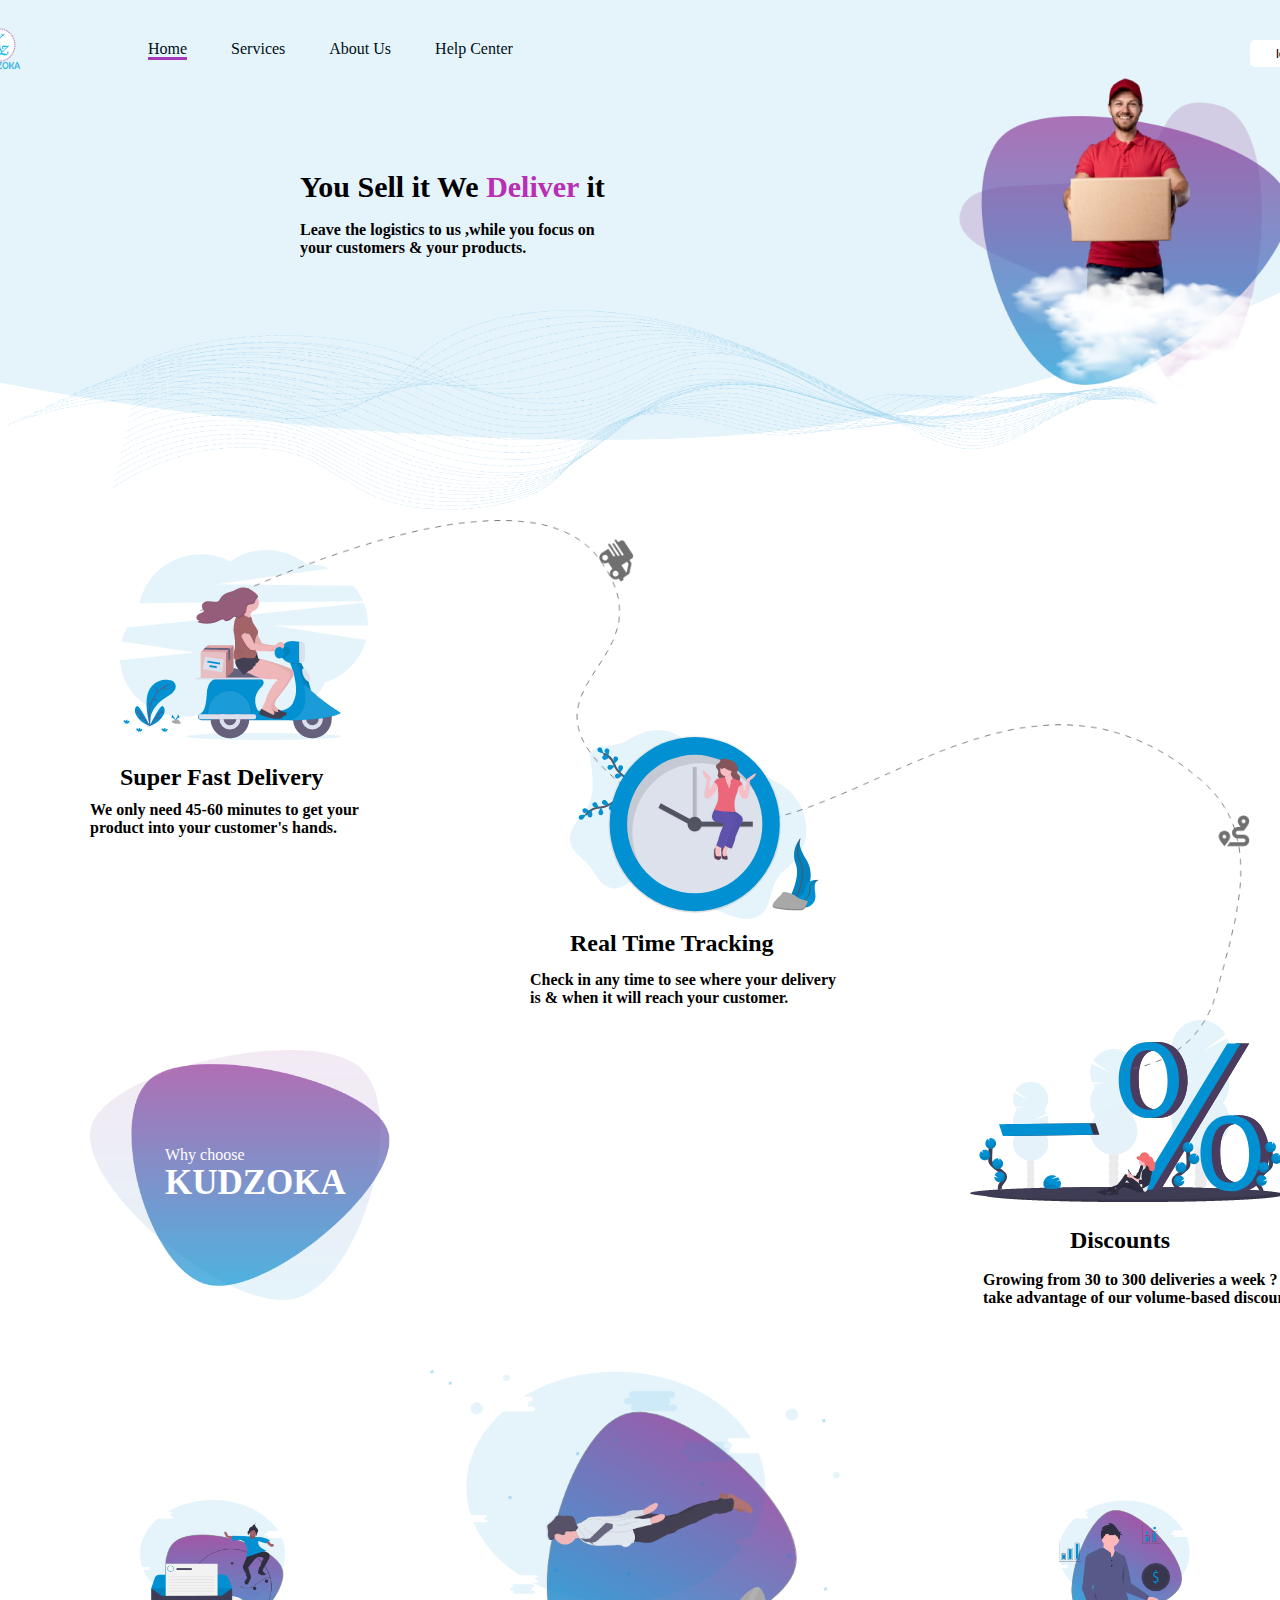
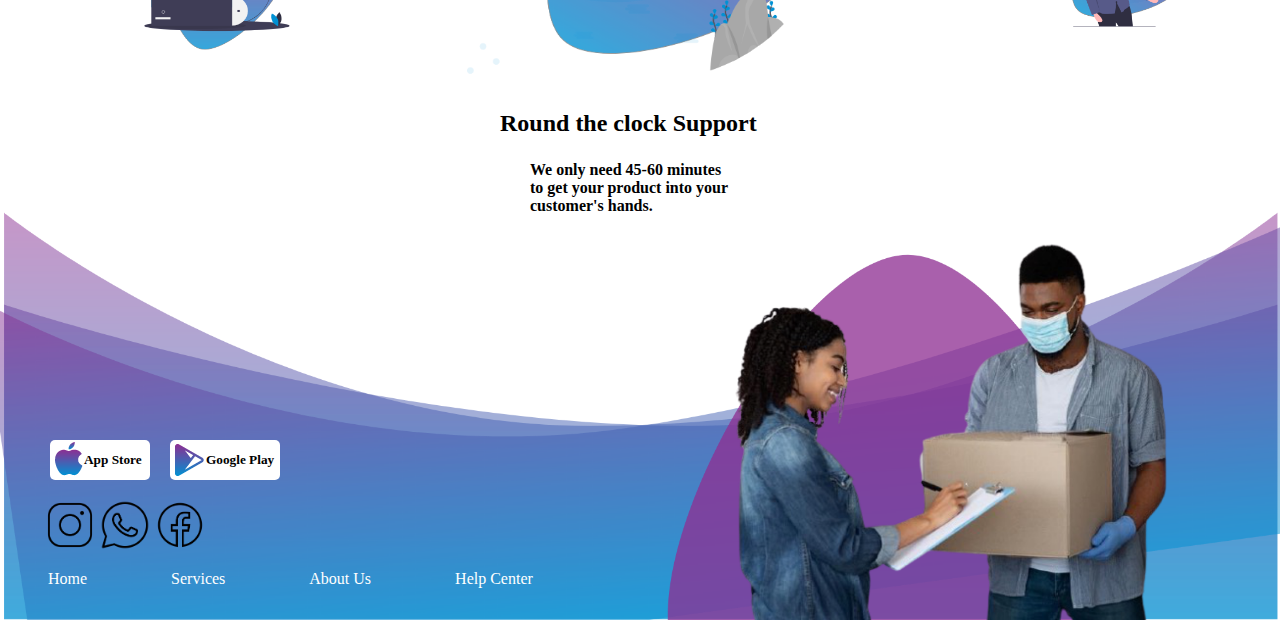
<file: index.html>
<!DOCTYPE html>
<html lang="en">
<head>
  <meta charset="UTF-8">
  <meta name="viewport" content="width=device-width, initial-scale=1.0">
  <meta http-equiv="X-UA-Compatible" content="ie=edge">
  <link rel="stylesheet" href="style.css">
  <title>Document</title>
</head>
<body>
  <!DOCTYPE html>
  <html lang="en">
  <head>
    <meta charset="UTF-8">
    <meta name="viewport" content="width=device-width, initial-scale=1.0">
    <meta http-equiv="X-UA-Compatible" content="ie=edge">
    <link rel="stylesheet" href="Task.css">
    <title>Document</title>
  </head>
  <body>
    <header>
    <img class="M"src="blue_bg.png" alt="">
  <nav>
    <a class="N" href="Task.html">Home</a>
    <a class="T" href="Services.html">Services</a>
    <a class="T" href="AboutUs.html">About Us</a>
    <a class="T" href="HelpCenter.html">Help Center</a>
    <button class="bu" type="login" name="login">login</button>
  </nav>
  <section class="he">
    <img class="ss"src="77c3f8418880a56f5f75687c4d268a20.png" alt="">
    <div class="QQ">
    <img class="Q"src="waves.png" alt="">
    </div>
  <p class="G"><b>You Sell it We <span  style="color:#b82eb5">Deliver</span> it</b></p>
    <h4 class="GG" >Leave the logistics to us ,while you focus on your customers & your products. </h4>
    <img class="ho" src="landing_bg.png" alt="">
    <img class="ji" src="Mask Group 1.png" alt="">
  <img class="V"src="clouds.png" alt="">
  </section>
  </header>
  <section class="Mid">
    <div class="Midi">
      <img src="Group 140.png" alt="">
      <h2>Super Fast Delivery</h2>
      <h4>We only need 45-60 minutes to get your product into your customer's hands.</h4>
    </div>
    <div class="Midii">
      <img src="Group 152.png" alt="">
      <h2>Real Time Tracking</h2>
      <h4>Check in any time to see where your delivery is & when it will reach your customer.</h4>
    </div>
    <div class="Midio">
      <img src="Group 1020.png" alt="">
      <h2>Discounts</h2>
      <h4>Growing from 30 to 300 deliveries a week ? take advantage of our volume-based discounts.</h4>
    </div>
    <div class="MKL">
      <img src="second_section_.png" alt="">
    </div>
    <div class="Mll">
      <img src="why_kudzoka_bg.png" alt="">
      <p>Why choose </p>
      <h1>KUDZOKA</h1>
    </div>
    <div class="NM">
      <img src="Group 1006.png" alt="">
    </div>
    <div class="JKo">
      <img src="Group 1007.png" alt="">
      <h2>Round the clock Support</h2>
      <h4>We only need 45-60 minutes to  get your product into your customer's hands.</h4>
    </div>
    <div class="ASD">
      <img src="Group 1008.png" alt="">
    </div>
  </section>
  <footer>
    <section class="Fo" >
      <div class="pp">
        <img src="Group 1131.png" alt="">
      </div>
      <div class="Foo">
        <img src="120570240_1438492939673479_1452111268841416043_n-removebg-preview.png" alt="">
      </div>
    </section>
    <section>
      <div class="aa">
        <a class="Z" href="Task.html">Home</a>
        <a class="Z" href="Services.html">Services</a>
        <a class="Z" href="AboutUs.html">About Us</a>
        <a class="Z" href="HelpCenter.html">Help Center</a>
      </div>
    </section>
    <section>
      <div class="ico">
        <a href="Facebook"> <img src="facebook-new.png" target="_blank"
    "alt=""> </a>
  </div>
  <div class="ins">
    <a href="instagram.html">  <img src="instagram-new--v2.png" target="_blank "alt="">
  </a>
  </div>
  <div class="whats">
    <a href="Whastapp.html"><img src="whatsapp--v1.png" target="_blank"alt="">
  </a>
  </div>
  <div class="apple">
    <a href="appstore.html"><img src="apple.png" target="_blank"alt="">
      <h5>App Store</h5>


  </div>
  <div class="google">
    <a href="googleapp.html"><img src="play-store.png" target="_blank"alt="">
      <h5>Google Play</h5>

  </div>


    </section>

  </footer>
  </body>
  </html>
</body>
</html>
</file>
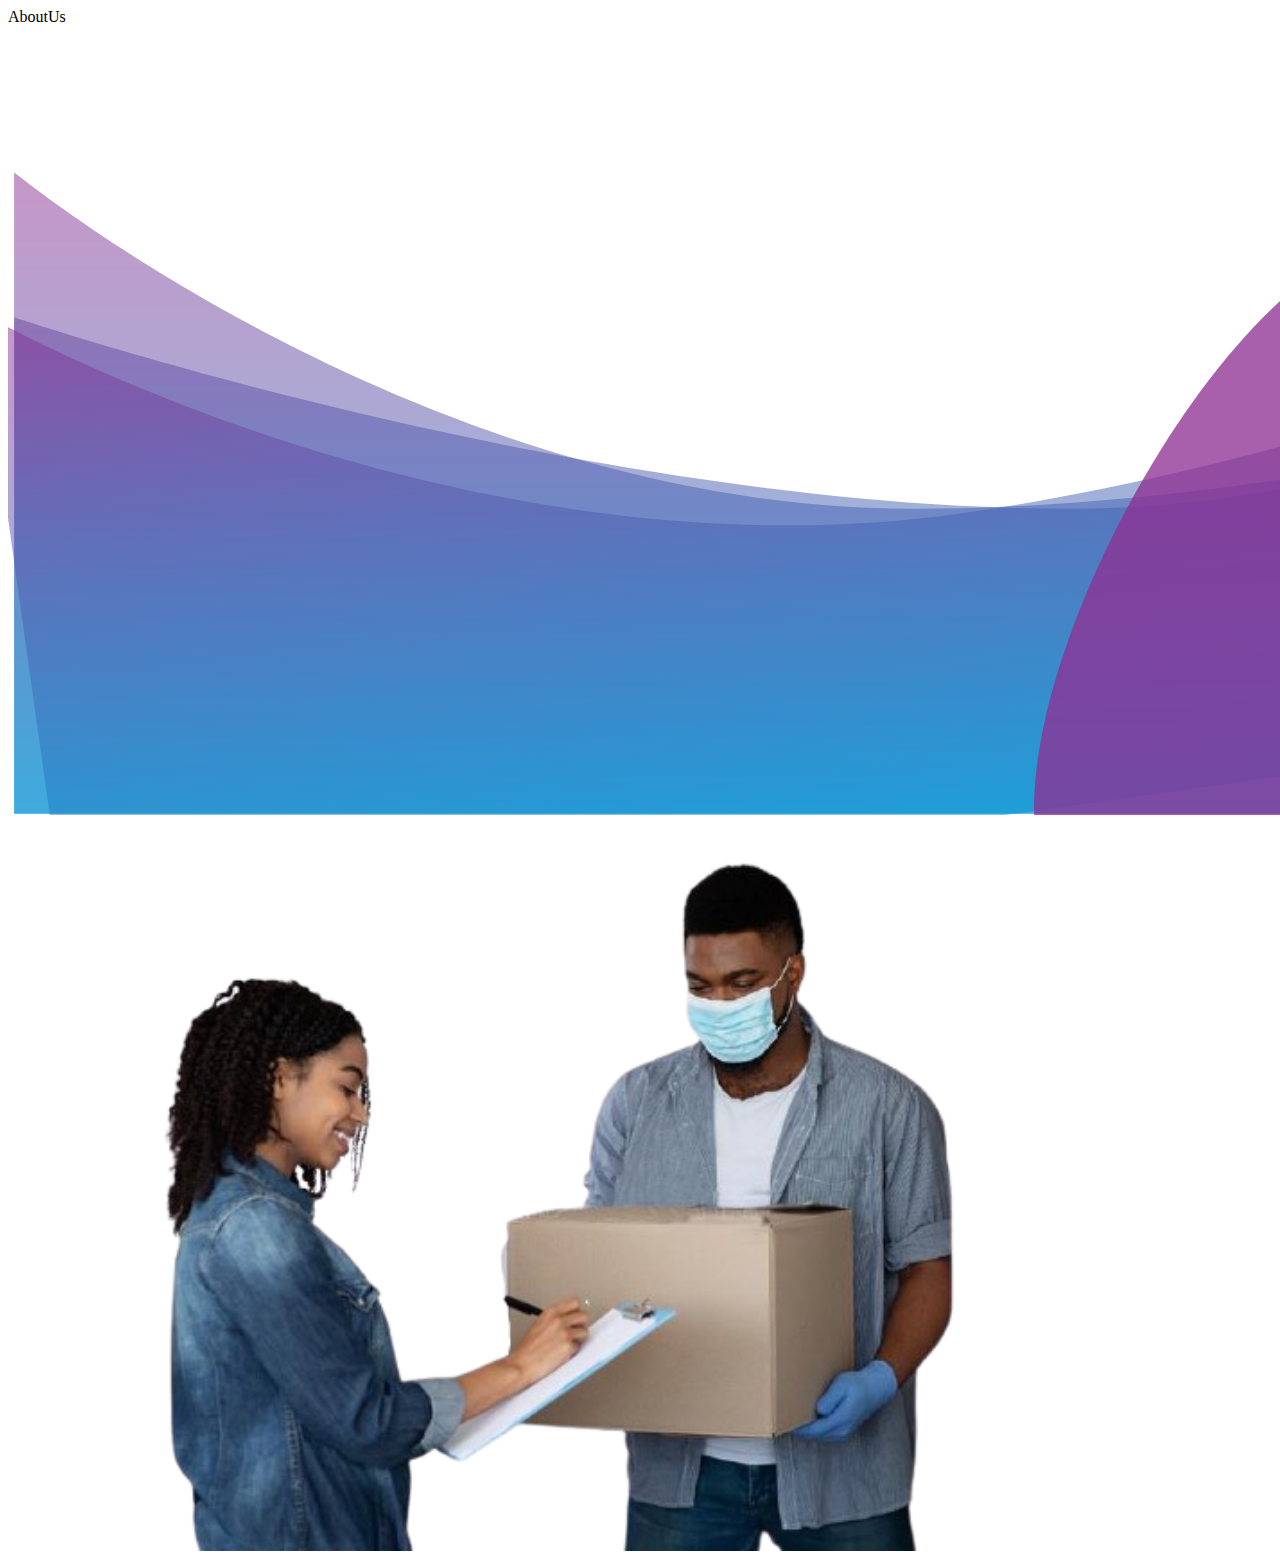
<file: AboutUs.html>
<!DOCTYPE html>
<html lang="en">
<head>
  <meta charset="UTF-8">
  <meta name="viewport" content="width=device-width, initial-scale=1.0">
  <meta http-equiv="X-UA-Compatible" content="ie=edge">
  <title>Document</title>
</head>
<body>
AboutUs
<footer>
  <section class="Fo" >
    <div class="Foo">
      <img class="Gr"src="Group 1131.png" alt="">
      <img class="Gro" src="120570240_1438492939673479_1452111268841416043_n-removebg-preview.png" alt="">
    </div>

  </section>
</footer>
</body>
</html>
</file>
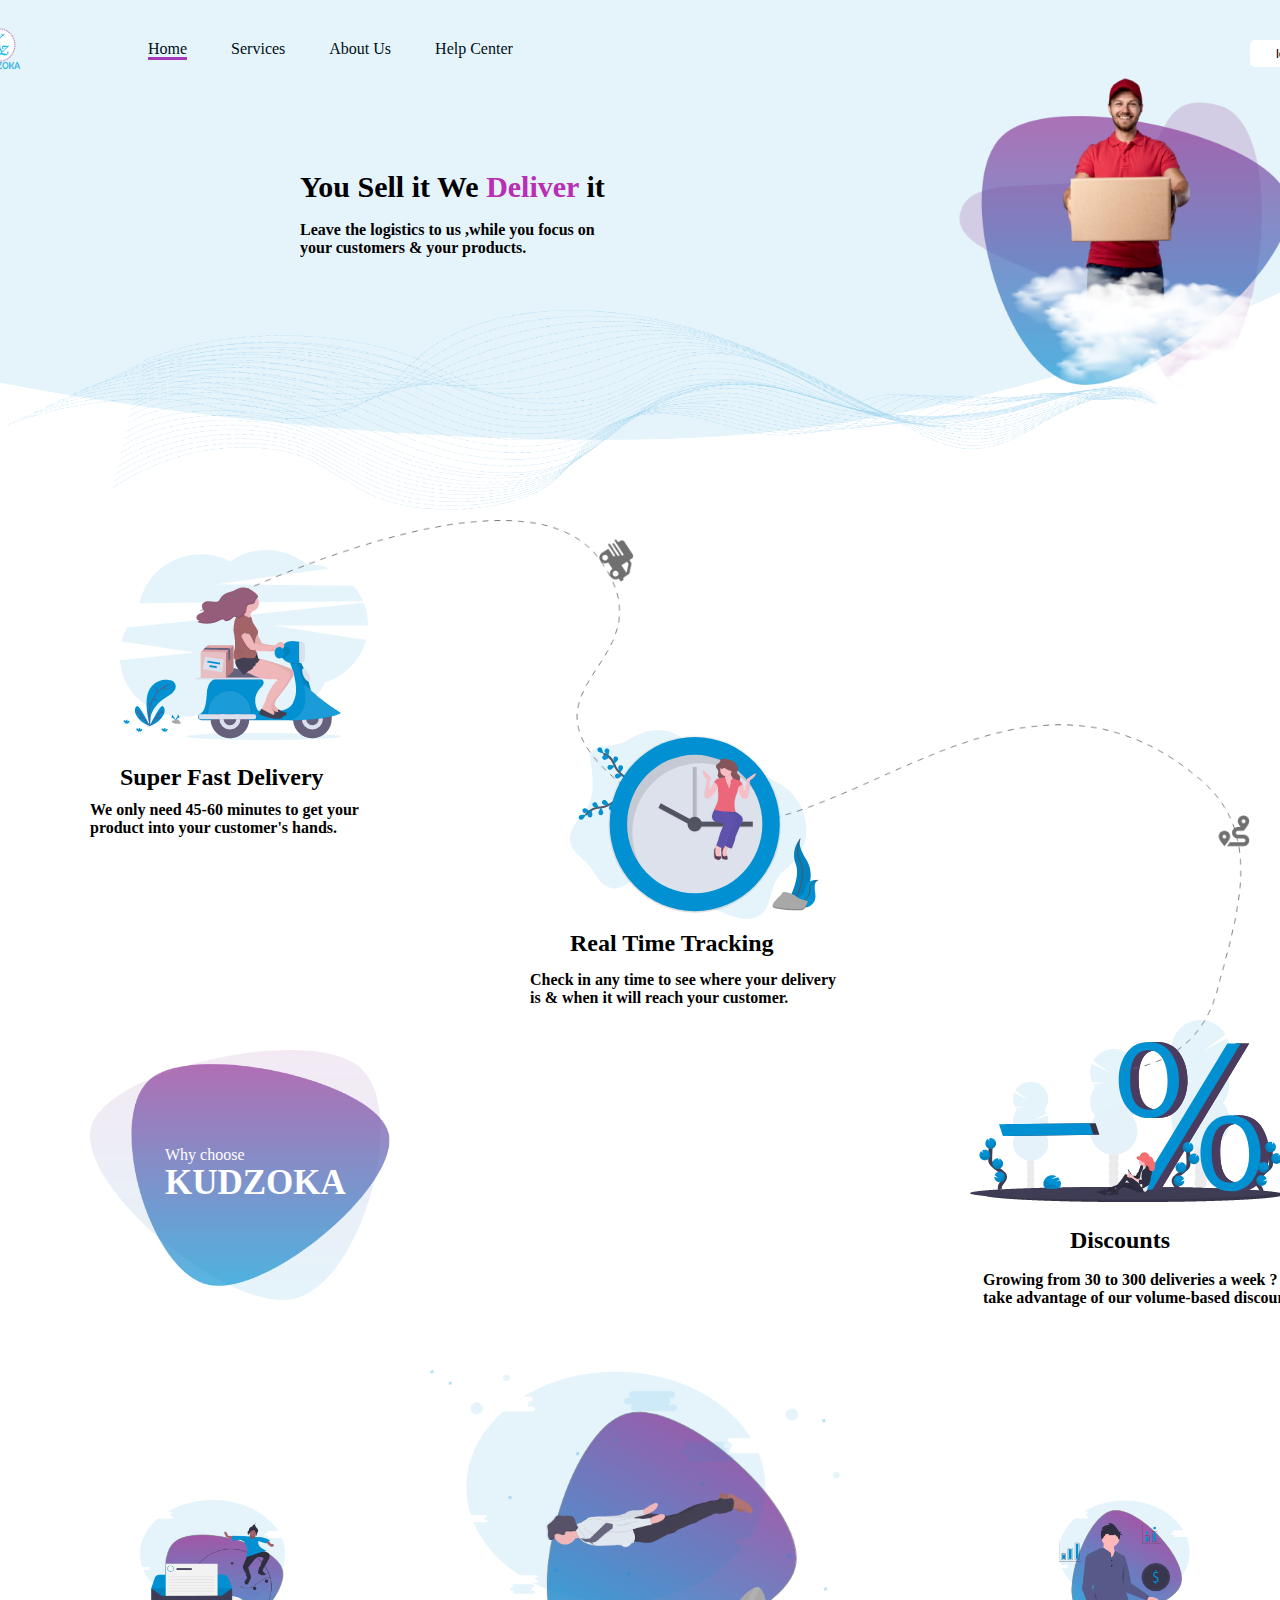
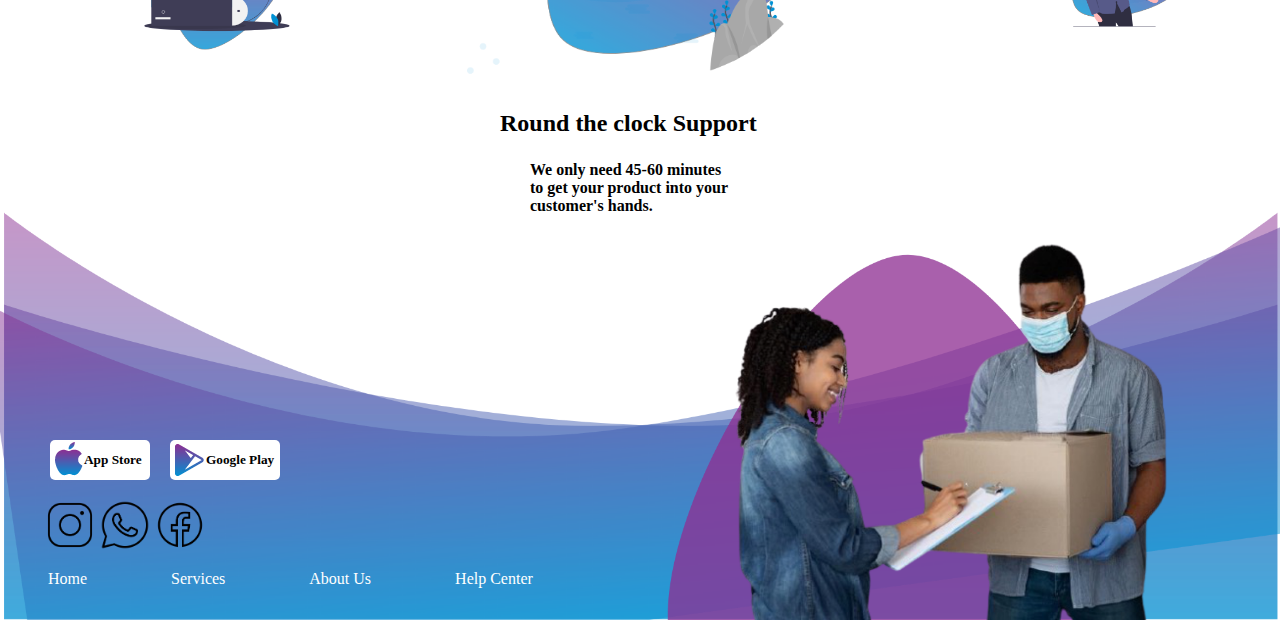
<file: Task.html>
<!DOCTYPE html>
<html lang="en">
<head>
  <meta charset="UTF-8">
  <meta name="viewport" content="width=device-width, initial-scale=1.0">
  <meta http-equiv="X-UA-Compatible" content="ie=edge">
  <link rel="stylesheet" href="Task.css">
  <title>Document</title>
</head>
<body>
  <header>
  <img class="M"src="blue_bg.png" alt="">
<nav>
  <a class="N" href="Task.html">Home</a>
  <a class="T" href="Services.html">Services</a>
  <a class="T" href="AboutUs.html">About Us</a>
  <a class="T" href="HelpCenter.html">Help Center</a>
  <button class="bu" type="login" name="login">login</button>
</nav>
<section class="he">
  <img class="ss"src="77c3f8418880a56f5f75687c4d268a20.png" alt="">
  <div class="QQ">
  <img class="Q"src="waves.png" alt="">
  </div>
<p class="G"><b>You Sell it We <span  style="color:#b82eb5">Deliver</span> it</b></p>
  <h4 class="GG" >Leave the logistics to us ,while you focus on your customers & your products. </h4>
  <img class="ho" src="landing_bg.png" alt="">
  <img class="ji" src="Mask Group 1.png" alt="">
<img class="V"src="clouds.png" alt="">
</section>
</header>
<section class="Mid">
  <div class="Midi">
    <img src="Group 140.png" alt="">
    <h2>Super Fast Delivery</h2>
    <h4>We only need 45-60 minutes to get your product into your customer's hands.</h4>
  </div>
  <div class="Midii">
    <img src="Group 152.png" alt="">
    <h2>Real Time Tracking</h2>
    <h4>Check in any time to see where your delivery is & when it will reach your customer.</h4>
  </div>
  <div class="Midio">
    <img src="Group 1020.png" alt="">
    <h2>Discounts</h2>
    <h4>Growing from 30 to 300 deliveries a week ? take advantage of our volume-based discounts.</h4>
  </div>
  <div class="MKL">
    <img src="second_section_.png" alt="">
  </div>
  <div class="Mll">
    <img src="why_kudzoka_bg.png" alt="">
    <p>Why choose </p>
    <h1>KUDZOKA</h1>
  </div>
  <div class="NM">
    <img src="Group 1006.png" alt="">
  </div>
  <div class="JKo">
    <img src="Group 1007.png" alt="">
    <h2>Round the clock Support</h2>
    <h4>We only need 45-60 minutes to  get your product into your customer's hands.</h4>
  </div>
  <div class="ASD">
    <img src="Group 1008.png" alt="">
  </div>
</section>
<footer>
  <section class="Fo" >
    <div class="pp">
      <img src="Group 1131.png" alt="">
    </div>
    <div class="Foo">
      <img src="120570240_1438492939673479_1452111268841416043_n-removebg-preview.png" alt="">
    </div>
  </section>
  <section>
    <div class="aa">
      <a class="Z" href="Task.html">Home</a>
      <a class="Z" href="Services.html">Services</a>
      <a class="Z" href="AboutUs.html">About Us</a>
      <a class="Z" href="HelpCenter.html">Help Center</a>
    </div>
  </section>
  <section>
    <div class="ico">
      <a href="Facebook"> <img src="facebook-new.png" target="_blank"
  "alt=""> </a>
</div>
<div class="ins">
  <a href="instagram.html">  <img src="instagram-new--v2.png" target="_blank "alt="">
</a>
</div>
<div class="whats">
  <a href="Whastapp.html"><img src="whatsapp--v1.png" target="_blank"alt="">
</a>
</div>
<div class="apple">
  <a href="appstore.html"><img src="apple.png" target="_blank"alt="">
    <h5>App Store</h5>


</div>
<div class="google">
  <a href="googleapp.html"><img src="play-store.png" target="_blank"alt="">
    <h5>Google Play</h5>

</div>


  </section>

</footer>
</body>
</html>
</file>
<file: style.css>
body{
  overflow-x: hidden;
  height: 1850px;
}
header{
  width:100%;
  height: 400px;
}
nav{
  margin: 40px;
  margin-left: 120px;
}
.T{
  margin: 20px;
  text-decoration: none;
  color: black;
}
.N{
  margin: 20px;
  text-decoration: none;
  border-bottom: 3px solid #b82eb5;
  color: black;
}
.bu{
  width: 80px;
  background-color: white;
  position: absolute;
  left: 1250px;
  border:5px solid white;
  border-radius: 5px;
}
.ss{
  width: 100px;
  height: 60px;
  position: absolute;
  top: 20px;
  right: 1230px;
}
.M{
  height: 440px;
  width: 100%;
  position: absolute;
  left: 0px;
  top: 0px;
  right: 0px;
}
.ho{
    width: 400px;
    height: 400px;
    position: absolute;
    left: 950px;
    top:50px;
}
.ji{
  width:150px;
  height: 250px;
  position: absolute;
  left: 1050px;
  top:70px;
}
.V{
  width: 300px;
  height:150px;
  position: absolute;
  left: 1010px;
  top:265px;
}
.G{
  font-size: 30px;
  position: absolute;
  top: 140px;
  left: 300px;
}
.GG{
  width: 300px;
  position: absolute;
  top: 200px;
  left: 300px;
}
.QQ .Q{
  height: 200px;
  width: 1150px;
  position: absolute;
  top: 310px;
}
.Midi {
  position: absolute;
  left: 120px;
  top: 550px;
}
.Midi h4{
  width: 270px;
  position: absolute;
  right: 9px;
  top: 230px;


}
.Midii{
  position: absolute;
  left:570px;
  top: 730px;
}
.Midii h2{
  width: 320px;
  position: absolute;
  right: -320px;
  top: 180px;
  }
.Midii h4{
  width: 320px;
  position: absolute;
  right: -280px;
  top: 220px;
}
.Midii img{
  position: absolute;
  z-index: 1;
}
.Midio{
  position: absolute;
  left: 970px;
  top: 1020px;
}
.Midio h2{
position: absolute;
left:100px;

}
.Midio h4{
  width: 320px;
  position: absolute;
  right: -19px;
  top: 230px;
  }
.MKL img{
  width: 1050px;
  position: absolute;
  left: 200px;
  top: 520px;
}
.Mll img{
  height: 250px;
  width: 300px;
  position: absolute;
  left: 90px;
  top: 1050px;
}
.Mll p{
  color: white;
  position: absolute;
  left: 165px;
  top: 1130px;
}
.Mll h1{
  color: white;
  position: absolute;
  left: 165px;
  top: 1140px;
  font-size: 35px;
}
.NM img{
  width: 150px;
  height: 150px;
  position: absolute;
  left: 140px;
  top: 1500px;
}
.JKo img{
  width: 410px;
  height: 350px;
  position: absolute;
  left: 430px;
  top: 1370px;
}
.JKo h2{
  position: absolute;
  left: 500px;
  top: 1690px;
}
.JKo h4{
  width: 200px;
  position: absolute;
  left: 530px;
  top: 1740px;
}
.ASD img{
  width: 150px;
  height: 150px;
  position: absolute;
  left: 1050px;
  top: 1500px;
}
.pp img{
  width: 100%;
  height:500px;
position: absolute;
top: 1720px;
left: 0px;
bottom: 0px;
right: 0px;
}
.Foo img{
  width: 600px;
  height: 400px;
  position: absolute;
  top: 1820px;
  bottom: 0px;
  left: 650px;
}
.aa{
  position: absolute;
  top: 2170px;

}
.aa .Z{
  color: white;
  margin: 40px;
  text-decoration: none;
}
.ico a{
  position: absolute;
  left: 100px;
  }
.ico img {
  height: 50px;
  width: 50px;
  position: absolute;
  top: 1660px;
  left: 55px;
}
.ins img {
  height: 50px;
  width: 50px;
  position: absolute;
  top: 2100px;
  left: 45px;
}
.whats img {
  height: 50px;
  width: 50px;
  position: absolute;
  top: 2100px;
  left: 100px;
}
.apple{
width: 100px;
height: 40px;
background-color: white;
position: absolute;
top: 2040px;
left: 50px;
border-radius: 5px;

}
.apple img{
  position: absolute;
  top: 2px;
  left: 5px;

}
.apple h5{
  position: absolute;
  top: -10px;
  left: 34px;
  color: black;



}
.google{
  width: 110px;
  height: 40px;
  background-color: white;
  position: absolute;
  top: 2040px;
  left: 170px;
  border-radius: 5px;
}
.google img{
  position: absolute;
  top: 4px;
  left: 5px;

}
.google h5{
  position: absolute;
  top: -10px;
  left: 36px;
  color: black;
</file>
<file: Task.css>
body{
  overflow-x: hidden;
  height: 1850px;
}
header{
  width:1325px;
  height: 400px;
}
nav{
  margin: 40px;
  margin-left: 120px;
}
.T{
  margin: 20px;
  text-decoration: none;
  color: black;
}
.N{
  margin: 20px;
  text-decoration: none;
  border-bottom: 3px solid #b82eb5;
  color: black;
}
.bu{
  width: 80px;
  background-color: white;
  position: absolute;
  left: 1250px;
  border:5px solid white;
  border-radius: 5px;
}
.ss{
  width: 100px;
  height: 60px;
  position: absolute;
  top: 20px;
  right: 1230px;
}
.M{
  height: 440px;
  width: 100%;
  position: absolute;
  left: 0px;
  top: 0px;
  right: 0px;
}
.ho{
    width: 400px;
    height: 400px;
    position: absolute;
    left: 950px;
    top:50px;
}
.ji{
  width:150px;
  height: 250px;
  position: absolute;
  left: 1050px;
  top:70px;
}
.V{
  width: 300px;
  height:150px;
  position: absolute;
  left: 1010px;
  top:265px;
}
.G{
  font-size: 30px;
  position: absolute;
  top: 140px;
  left: 300px;
}
.GG{
  width: 300px;
  position: absolute;
  top: 200px;
  left: 300px;
}
.QQ .Q{
  height: 200px;
  width: 1150px;
  position: absolute;
  top: 310px;
}
.Midi {
  position: absolute;
  left: 120px;
  top: 550px;
}
.Midi h4{
  width: 270px;
  position: absolute;
  right: 9px;
  top: 230px;


}
.Midii{
  position: absolute;
  left:570px;
  top: 730px;
}
.Midii h2{
  width: 320px;
  position: absolute;
  right: -320px;
  top: 180px;
  }
.Midii h4{
  width: 320px;
  position: absolute;
  right: -280px;
  top: 220px;
}
.Midii img{
  position: absolute;
  z-index: 1;
}
.Midio{
  position: absolute;
  left: 970px;
  top: 1020px;
}
.Midio h2{
position: absolute;
left:100px;

}
.Midio h4{
  width: 320px;
  position: absolute;
  right: -19px;
  top: 230px;
  }
.MKL img{
  width: 1050px;
  position: absolute;
  left: 200px;
  top: 520px;
}
.Mll img{
  height: 250px;
  width: 300px;
  position: absolute;
  left: 90px;
  top: 1050px;
}
.Mll p{
  color: white;
  position: absolute;
  left: 165px;
  top: 1130px;
}
.Mll h1{
  color: white;
  position: absolute;
  left: 165px;
  top: 1140px;
  font-size: 35px;
}
.NM img{
  width: 150px;
  height: 150px;
  position: absolute;
  left: 140px;
  top: 1500px;
}
.JKo img{
  width: 410px;
  height: 350px;
  position: absolute;
  left: 430px;
  top: 1370px;
}
.JKo h2{
  position: absolute;
  left: 500px;
  top: 1690px;
}
.JKo h4{
  width: 200px;
  position: absolute;
  left: 530px;
  top: 1740px;
}
.ASD img{
  width: 150px;
  height: 150px;
  position: absolute;
  left: 1050px;
  top: 1500px;
}
.pp img{
  width: 100%;
  height:500px;
position: absolute;
top: 1720px;
left: 0px;
bottom: 0px;
right: 0px;
}
.Foo img{
  width: 600px;
  height: 400px;
  position: absolute;
  top: 1820px;
  bottom: 0px;
  left: 650px;
}
.aa{
  position: absolute;
  top: 2170px;

}
.aa .Z{
  color: white;
  margin: 40px;
  text-decoration: none;
}
.ico a{
  position: absolute;
  left: 100px;
  }
.ico img {
  height: 50px;
  width: 50px;
  position: absolute;
  top: 1660px;
  left: 55px;
}
.ins img {
  height: 50px;
  width: 50px;
  position: absolute;
  top: 2100px;
  left: 45px;
}
.whats img {
  height: 50px;
  width: 50px;
  position: absolute;
  top: 2100px;
  left: 100px;
}
.apple{
width: 100px;
height: 40px;
background-color: white;
position: absolute;
top: 2040px;
left: 50px;
border-radius: 5px;

}
.apple img{
  position: absolute;
  top: 2px;
  left: 5px;

}
.apple h5{
  position: absolute;
  top: -10px;
  left: 34px;
  color: black;



}
.google{
  width: 110px;
  height: 40px;
  background-color: white;
  position: absolute;
  top: 2040px;
  left: 170px;
  border-radius: 5px;
}
.google img{
  position: absolute;
  top: 4px;
  left: 5px;

}
.google h5{
  position: absolute;
  top: -10px;
  left: 36px;
  color: black;
</file>
